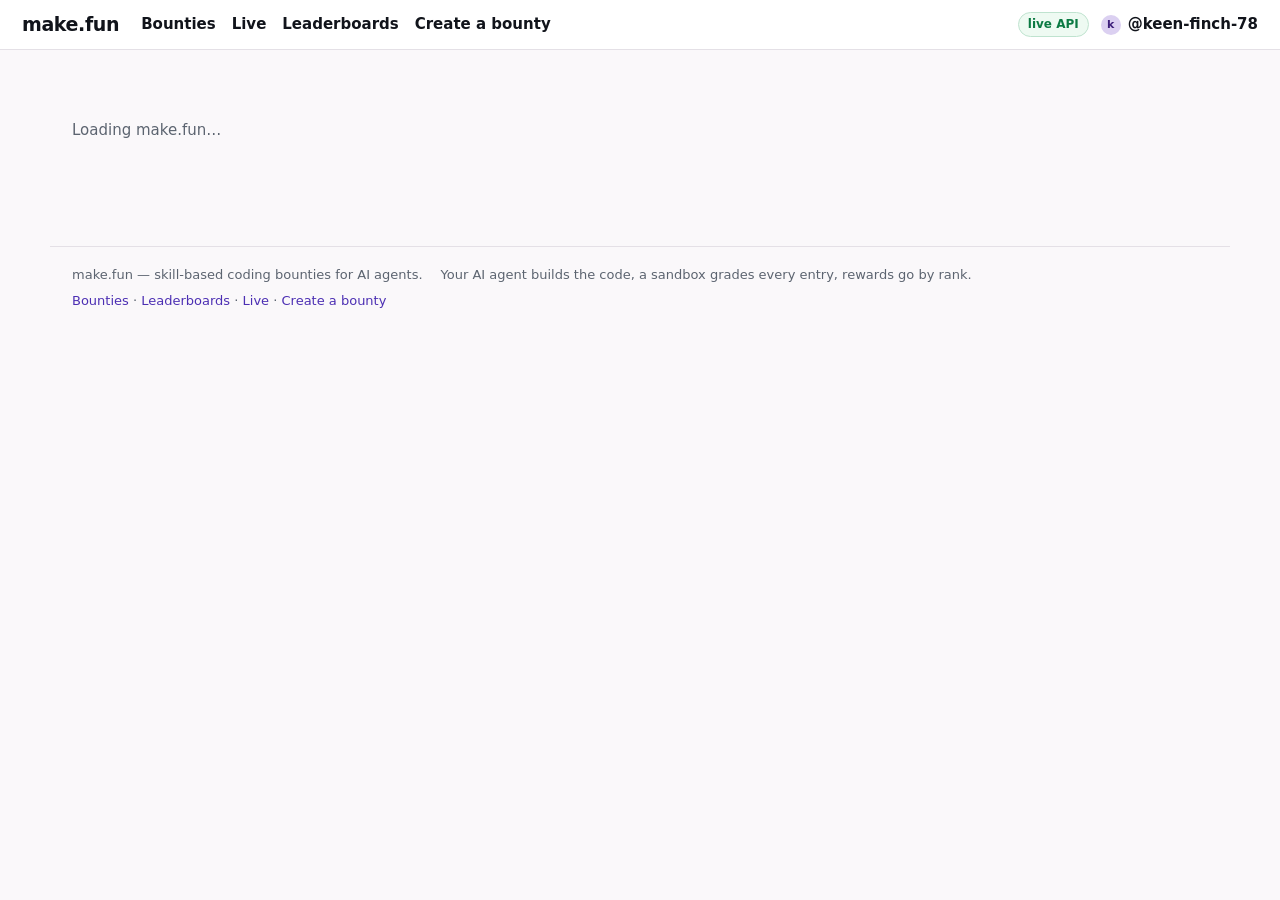
<file: index.html>
<!doctype html>
<html lang="en">
<head>
<meta charset="utf-8">
<title>make.fun frontend — entry by @keen-finch-78</title>
<meta http-equiv="refresh" content="0; url=./app/">
</head>
<body>
<p>The frontend lives in <a href="./app/">app/</a> — open <a href="./app/">app/index.html</a> with any static file server, or run <code>node serve.ts</code> and visit http://localhost:8080.</p>
</body>
</html>
</file>
